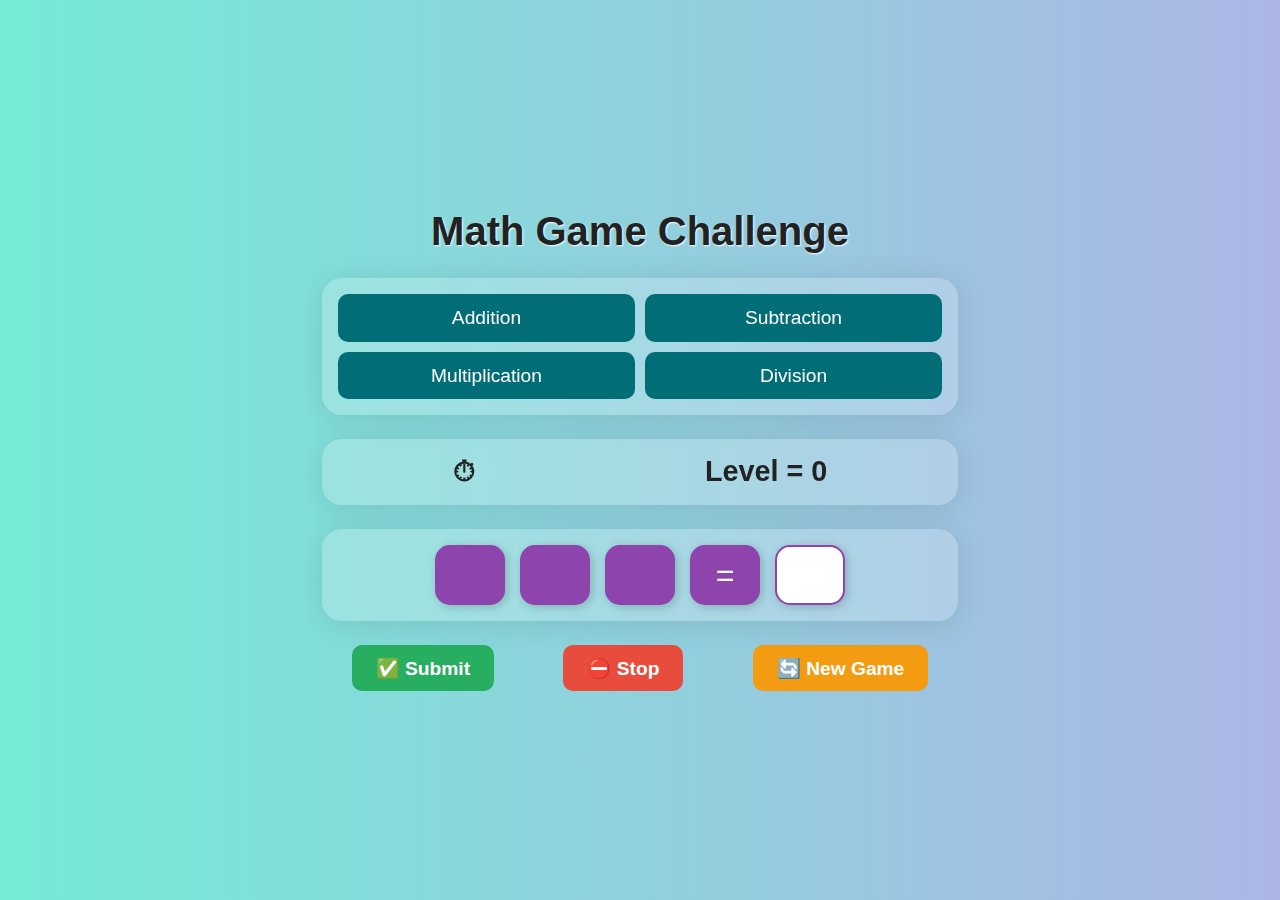
<file: index.html>
<!DOCTYPE html>
<html lang="en">

<head>
  <meta charset="UTF-8" />
  <meta name="viewport" content="width=device-width, initial-scale=1.0" />
  <title>Math Game</title>
  <link rel="stylesheet" href="style.css" />
</head>

<body>
  <div class="container">
    <h1 class="title"> Math Game Challenge</h1>

    <div class="mode-box glass">
      <button class="mode-btn add">Addition</button>
      <button class="mode-btn sub">Subtraction</button>
      <button class="mode-btn multi">Multiplication</button>
      <button class="mode-btn divi">Division</button>
    </div>

    <div class="display-box glass">
      <div class="time">⏱ </div>
      <div class="level">Level = 0</div>
    </div>

    <div class="main-box glass">
      <div class="box box1"></div>
      <div class="box box2"></div>
      <div class="box box3"></div>
      <div class="box box4">=</div>
      <input id="inputvl" class="box input" type="text"  />
    </div>

    <div class="footer">
      <button class="action-btn submit">✅ Submit</button>
      <button class="action-btn stop">⛔ Stop</button>
      <button class="action-btn new-game" onclick="location.reload()">🔄 New Game</button>
    </div>
  </div>

  <script src="script.js"></script>
</body>

</html>
</file>
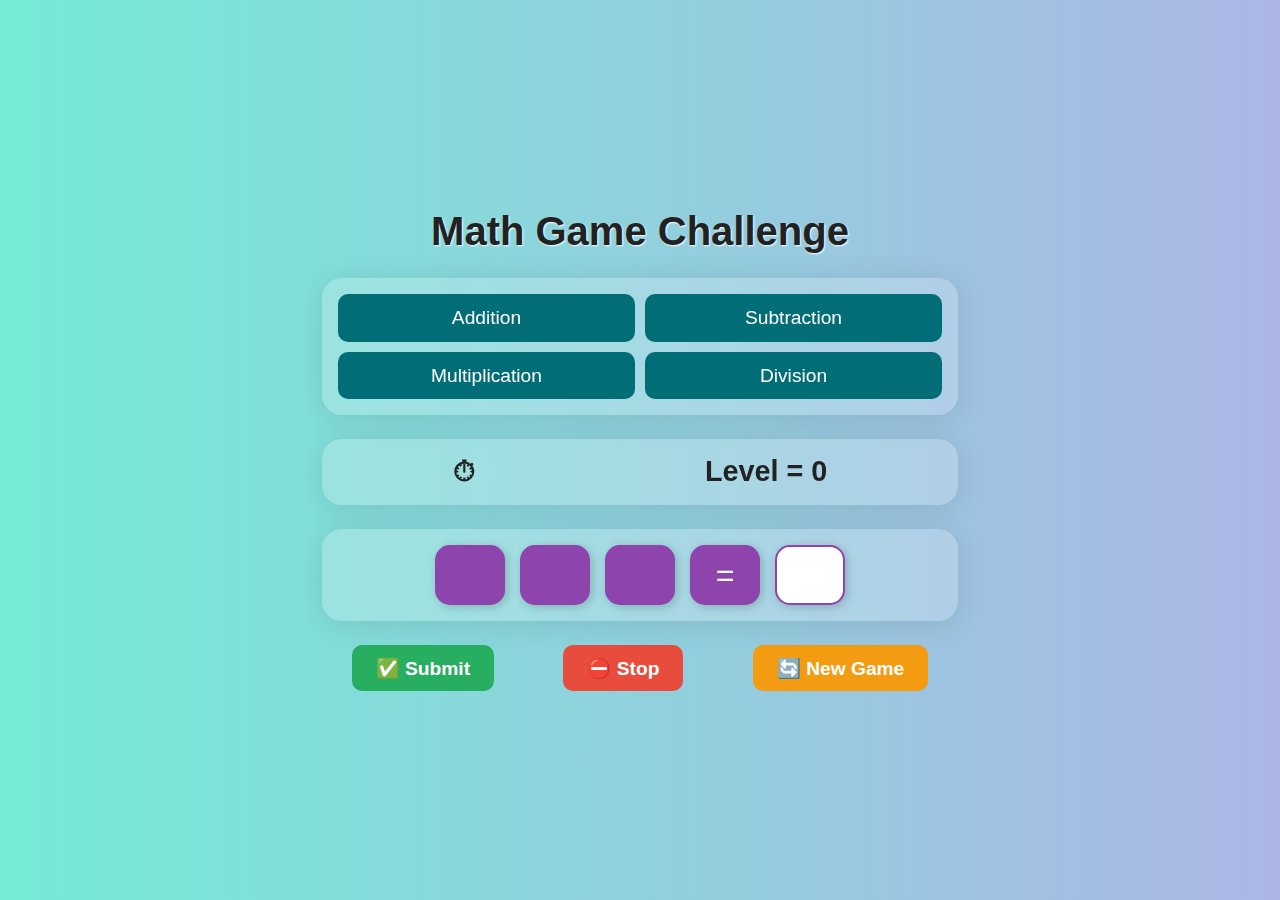
<file: math game.html>
<!DOCTYPE html>
<html lang="en">

<head>
  <meta charset="UTF-8" />
  <meta name="viewport" content="width=device-width, initial-scale=1.0" />
  <title>Math Game</title>
  <link rel="stylesheet" href="math game.css" />
</head>

<body>
  <div class="container">
    <h1 class="title"> Math Game Challenge</h1>

    <div class="mode-box glass">
      <button class="mode-btn add">Addition</button>
      <button class="mode-btn sub">Subtraction</button>
      <button class="mode-btn multi">Multiplication</button>
      <button class="mode-btn divi">Division</button>
    </div>

    <div class="display-box glass">
      <div class="time">⏱ </div>
      <div class="level">Level = 0</div>
    </div>

    <div class="main-box glass">
      <div class="box box1"></div>
      <div class="box box2"></div>
      <div class="box box3"></div>
      <div class="box box4">=</div>
      <input id="inputvl" class="box input" type="text"  />
    </div>

    <div class="footer">
      <button class="action-btn submit">✅ Submit</button>
      <button class="action-btn stop">⛔ Stop</button>
      <button class="action-btn new-game" onclick="location.reload()">🔄 New Game</button>
    </div>
  </div>

  <script src="math game.js"></script>
</body>

</html>
</file>
<file: style.css>
* {
    margin: 0;
    padding: 0;
    box-sizing: border-box;
    font-family: 'Segoe UI', sans-serif;
  }
  
  body {
    background: linear-gradient(to right, #74ebd5, #acb6e5);
    display: flex;
    align-items: center;
    justify-content: center;
    min-height: 100vh;
  }
  
  .container {
    width: 95%;
    max-width: 700px;
    padding: 2rem;
    display: flex;
    flex-direction: column;
    gap: 1.5rem;
    align-items: center;
  }
  
  .title {
    font-size: 2.5rem;
    color: #222;
    font-weight: bold;
    text-shadow: 1px 1px 2px #fff;
  }
  
  .glass {
    background: rgba(255, 255, 255, 0.2);
    border-radius: 20px;
    backdrop-filter: blur(10px);
    padding: 1rem;
    box-shadow: 0 4px 30px rgba(0, 0, 0, 0.1);
    width: 100%;
    text-align: center;
  }
  
  .mode-box {
    display: grid;
    grid-template-columns: repeat(2, 1fr);
    gap: 10px;
  }
  
  .mode-btn {
    padding: 0.8rem;
    font-size: 1.2rem;
    border: none;
    border-radius: 10px;
    background: #006d77;
    color: white;
    cursor: pointer;
    transition: 0.3s;
  }
  .mode-btn:hover {
    background: #083c47;
  }
  
  .display-box {
    display: flex;
    justify-content: space-around;
    font-size: 1.8rem;
    font-weight: bold;
    color: #222;
  }
  
  .main-box {
    display: flex;
    justify-content: center;
    align-items: center;
    gap: 15px;
    flex-wrap: wrap;
  }
  
  .box {
    width: 70px;
    height: 60px;
    background: #8e44ad;
    color: white;
    font-size: 2rem;
    display: flex;
    justify-content: center;
    align-items: center;
    border-radius: 15px;
    box-shadow: 2px 2px 10px rgba(0,0,0,0.2);
  }
  
  .input {
    background: white;
    color: #333;
    font-size: 1.5rem;
    border: 2px solid #8e44ad;
  }
  
  .footer {
    display: flex;
    justify-content: space-around;
    flex-wrap: wrap;
    width: 100%;
    gap: 10px;
  }
  
  .action-btn {
    padding: 0.7rem 1.5rem;
    font-size: 1.2rem;
    font-weight: bold;
    border: none;
    border-radius: 10px;
    cursor: pointer;
    transition: 0.3s;
  }
  
  .submit {
    background: #27ae60;
    color: white;
  }
  .submit:hover {
    background: #219150;
  }
  
  .stop {
    background: #e74c3c;
    color: white;
  }
  .stop:hover {
    background: #c0392b;
  }
  
  .new-game {
    background: #f39c12;
    color: white;
  }
  .new-game:hover {
    background: #d68910;
  }
  
  @media (max-width: 500px) {
    .title {
      font-size: 2rem;
    }
  
    .main-box {
      gap: 10px;
    }
  
    .box {
      width: 55px;
      height: 50px;
      font-size: 1.5rem;
    }
  
    .input {
      width: 60px;
      height: 50px;
      font-size: 1.2rem;
    }
  
    .mode-btn {
      font-size: 1rem;
      padding: 0.6rem;
    }
  
    .action-btn {
      font-size: 1rem;
      padding: 0.6rem 1rem;
    }
  }
</file>
<file: math game.css>
* {
    margin: 0;
    padding: 0;
    box-sizing: border-box;
    font-family: 'Segoe UI', sans-serif;
  }
  
  body {
    background: linear-gradient(to right, #74ebd5, #acb6e5);
    display: flex;
    align-items: center;
    justify-content: center;
    min-height: 100vh;
  }
  
  .container {
    width: 95%;
    max-width: 700px;
    padding: 2rem;
    display: flex;
    flex-direction: column;
    gap: 1.5rem;
    align-items: center;
  }
  
  .title {
    font-size: 2.5rem;
    color: #222;
    font-weight: bold;
    text-shadow: 1px 1px 2px #fff;
  }
  
  .glass {
    background: rgba(255, 255, 255, 0.2);
    border-radius: 20px;
    backdrop-filter: blur(10px);
    padding: 1rem;
    box-shadow: 0 4px 30px rgba(0, 0, 0, 0.1);
    width: 100%;
    text-align: center;
  }
  
  .mode-box {
    display: grid;
    grid-template-columns: repeat(2, 1fr);
    gap: 10px;
  }
  
  .mode-btn {
    padding: 0.8rem;
    font-size: 1.2rem;
    border: none;
    border-radius: 10px;
    background: #006d77;
    color: white;
    cursor: pointer;
    transition: 0.3s;
  }
  .mode-btn:hover {
    background: #083c47;
  }
  
  .display-box {
    display: flex;
    justify-content: space-around;
    font-size: 1.8rem;
    font-weight: bold;
    color: #222;
  }
  
  .main-box {
    display: flex;
    justify-content: center;
    align-items: center;
    gap: 15px;
    flex-wrap: wrap;
  }
  
  .box {
    width: 70px;
    height: 60px;
    background: #8e44ad;
    color: white;
    font-size: 2rem;
    display: flex;
    justify-content: center;
    align-items: center;
    border-radius: 15px;
    box-shadow: 2px 2px 10px rgba(0,0,0,0.2);
  }
  
  .input {
    background: white;
    color: #333;
    font-size: 1.5rem;
    border: 2px solid #8e44ad;
  }
  
  .footer {
    display: flex;
    justify-content: space-around;
    flex-wrap: wrap;
    width: 100%;
    gap: 10px;
  }
  
  .action-btn {
    padding: 0.7rem 1.5rem;
    font-size: 1.2rem;
    font-weight: bold;
    border: none;
    border-radius: 10px;
    cursor: pointer;
    transition: 0.3s;
  }
  
  .submit {
    background: #27ae60;
    color: white;
  }
  .submit:hover {
    background: #219150;
  }
  
  .stop {
    background: #e74c3c;
    color: white;
  }
  .stop:hover {
    background: #c0392b;
  }
  
  .new-game {
    background: #f39c12;
    color: white;
  }
  .new-game:hover {
    background: #d68910;
  }
  
  @media (max-width: 500px) {
    .title {
      font-size: 2rem;
    }
  
    .main-box {
      gap: 10px;
    }
  
    .box {
      width: 55px;
      height: 50px;
      font-size: 1.5rem;
    }
  
    .input {
      width: 60px;
      height: 50px;
      font-size: 1.2rem;
    }
  
    .mode-btn {
      font-size: 1rem;
      padding: 0.6rem;
    }
  
    .action-btn {
      font-size: 1rem;
      padding: 0.6rem 1rem;
    }
  }
</file>
